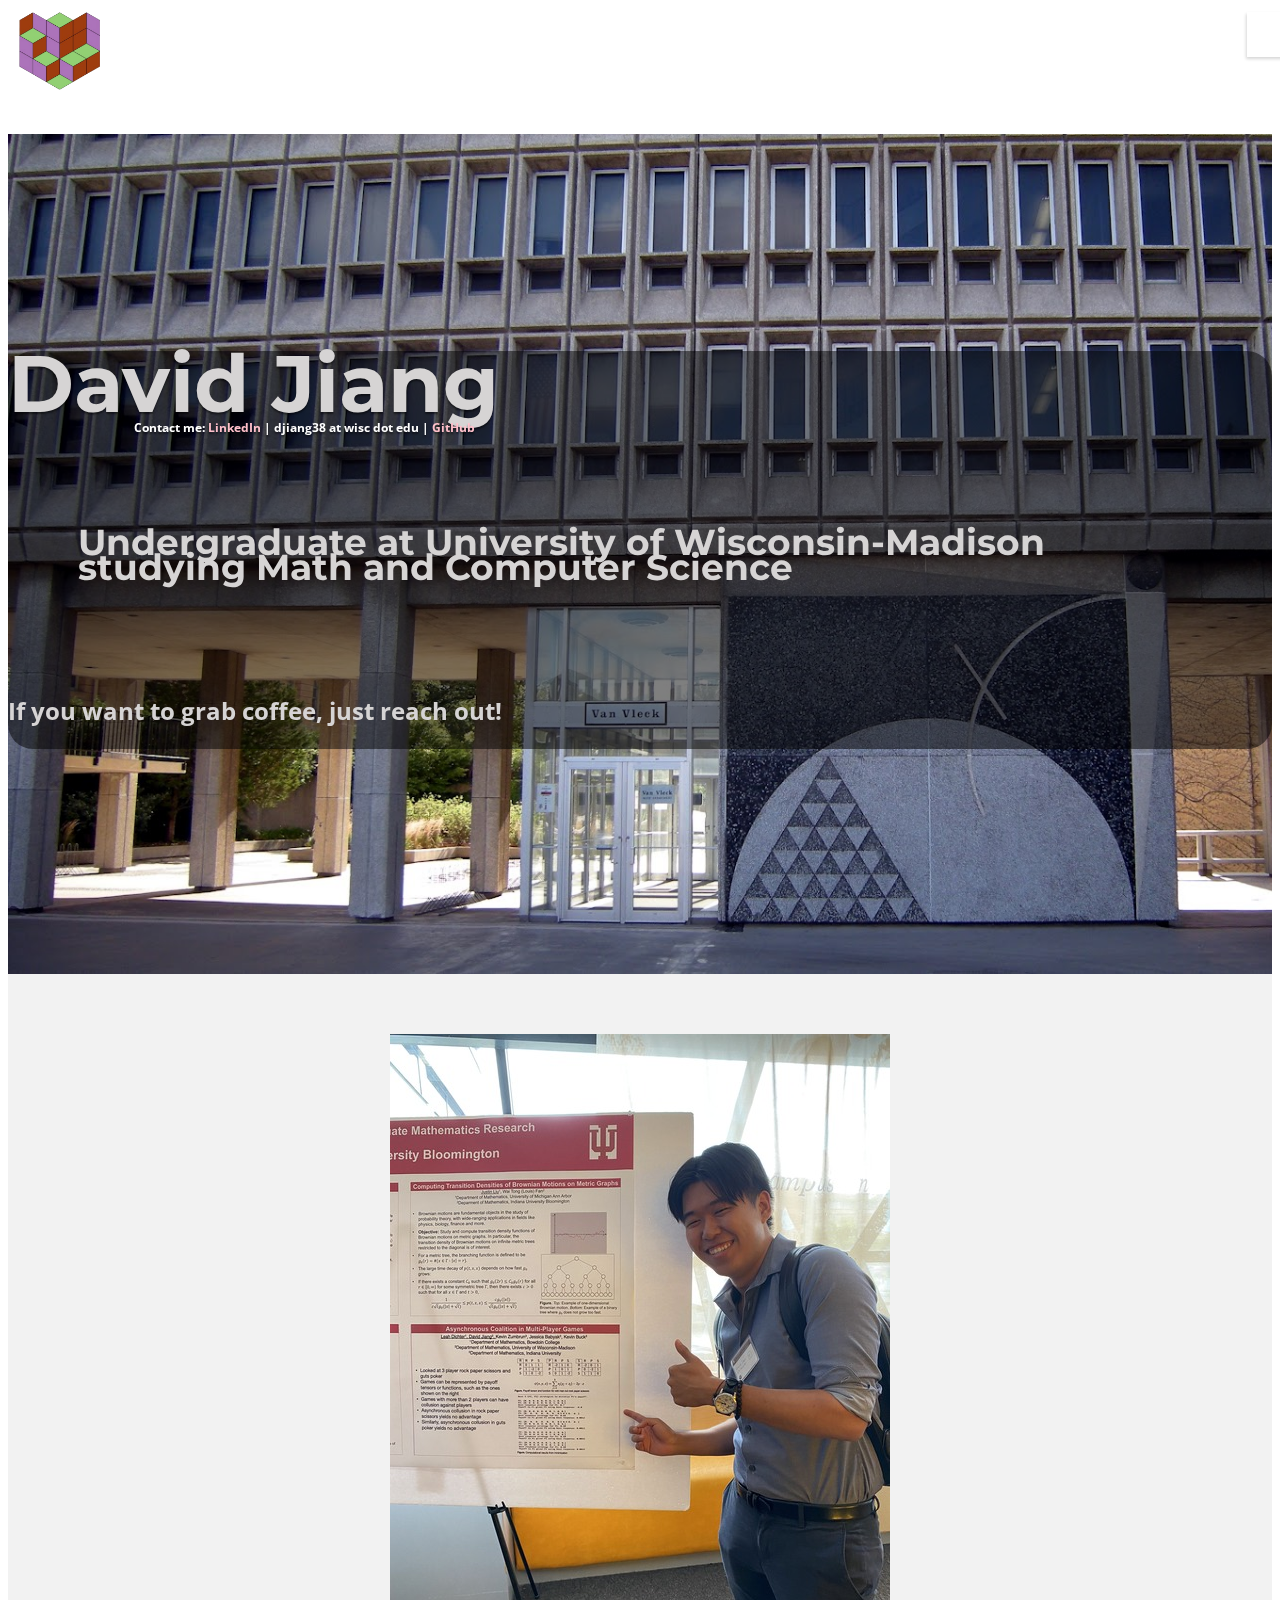
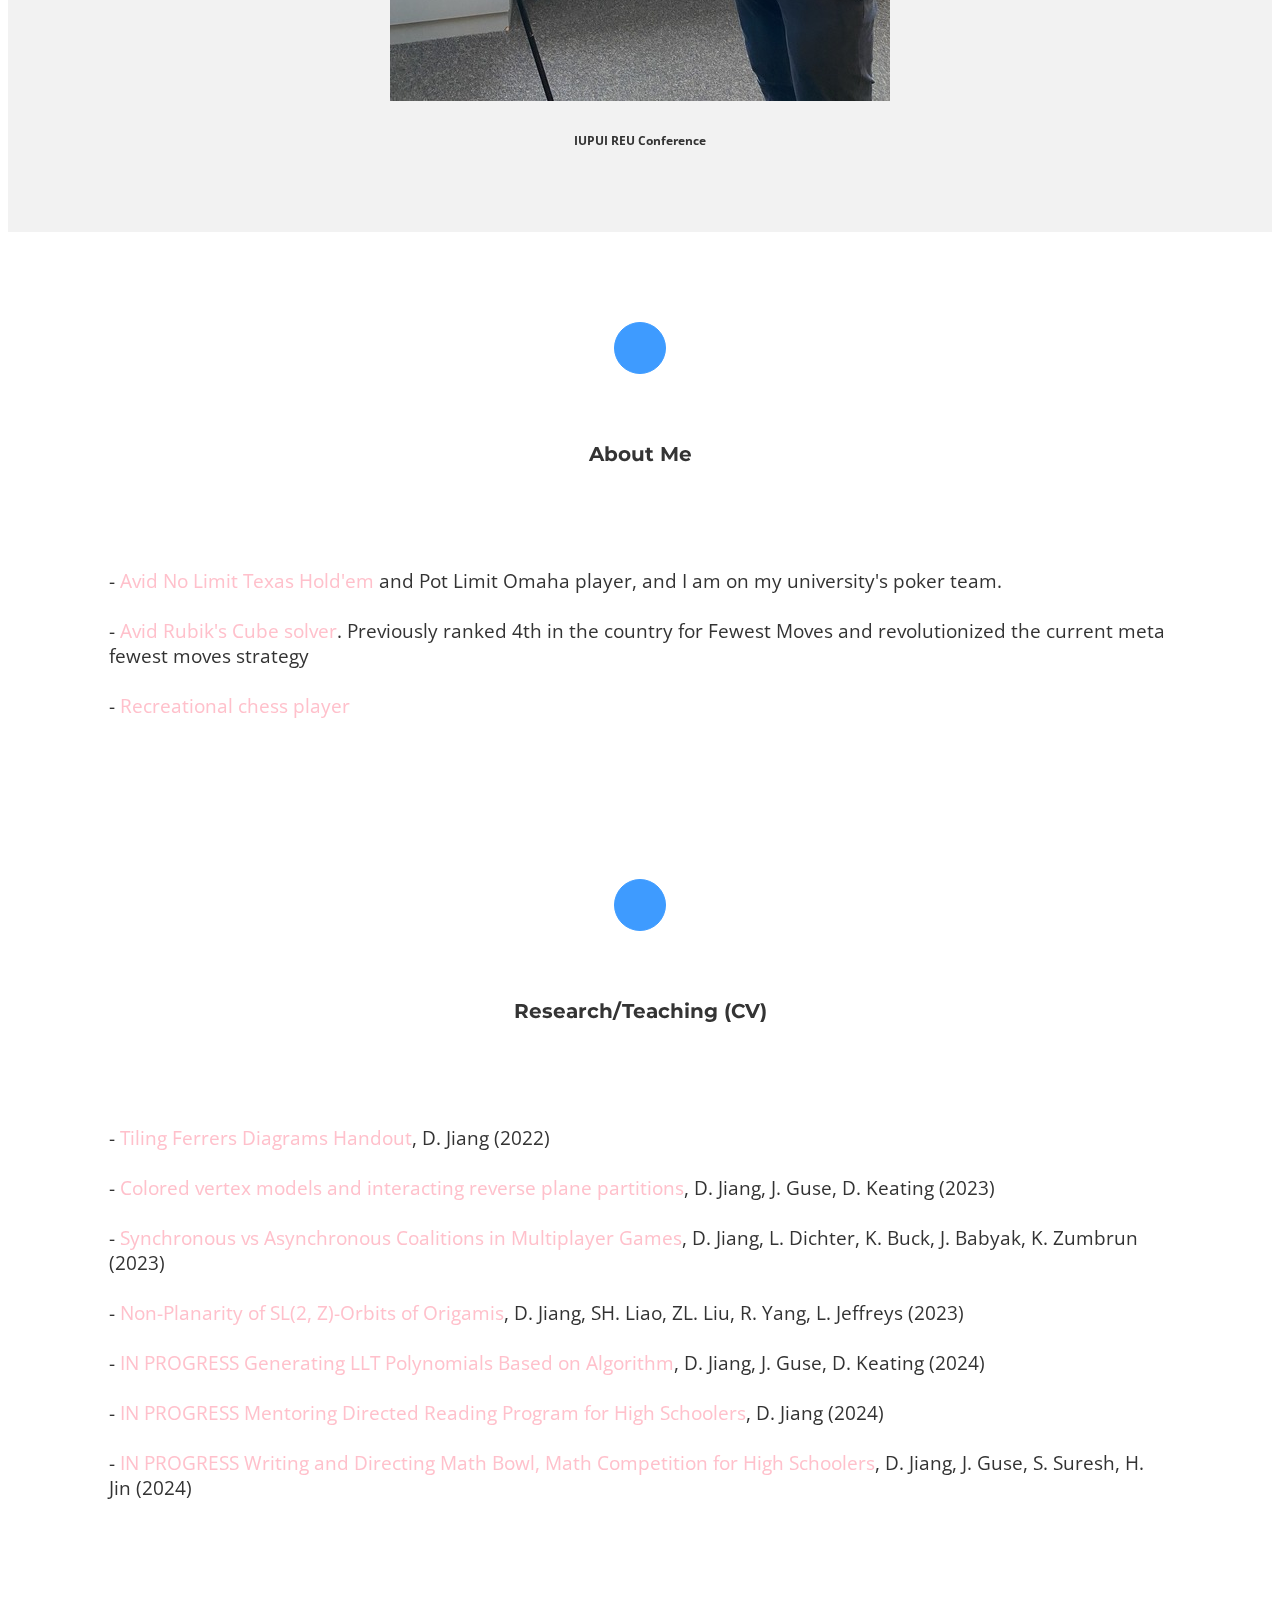
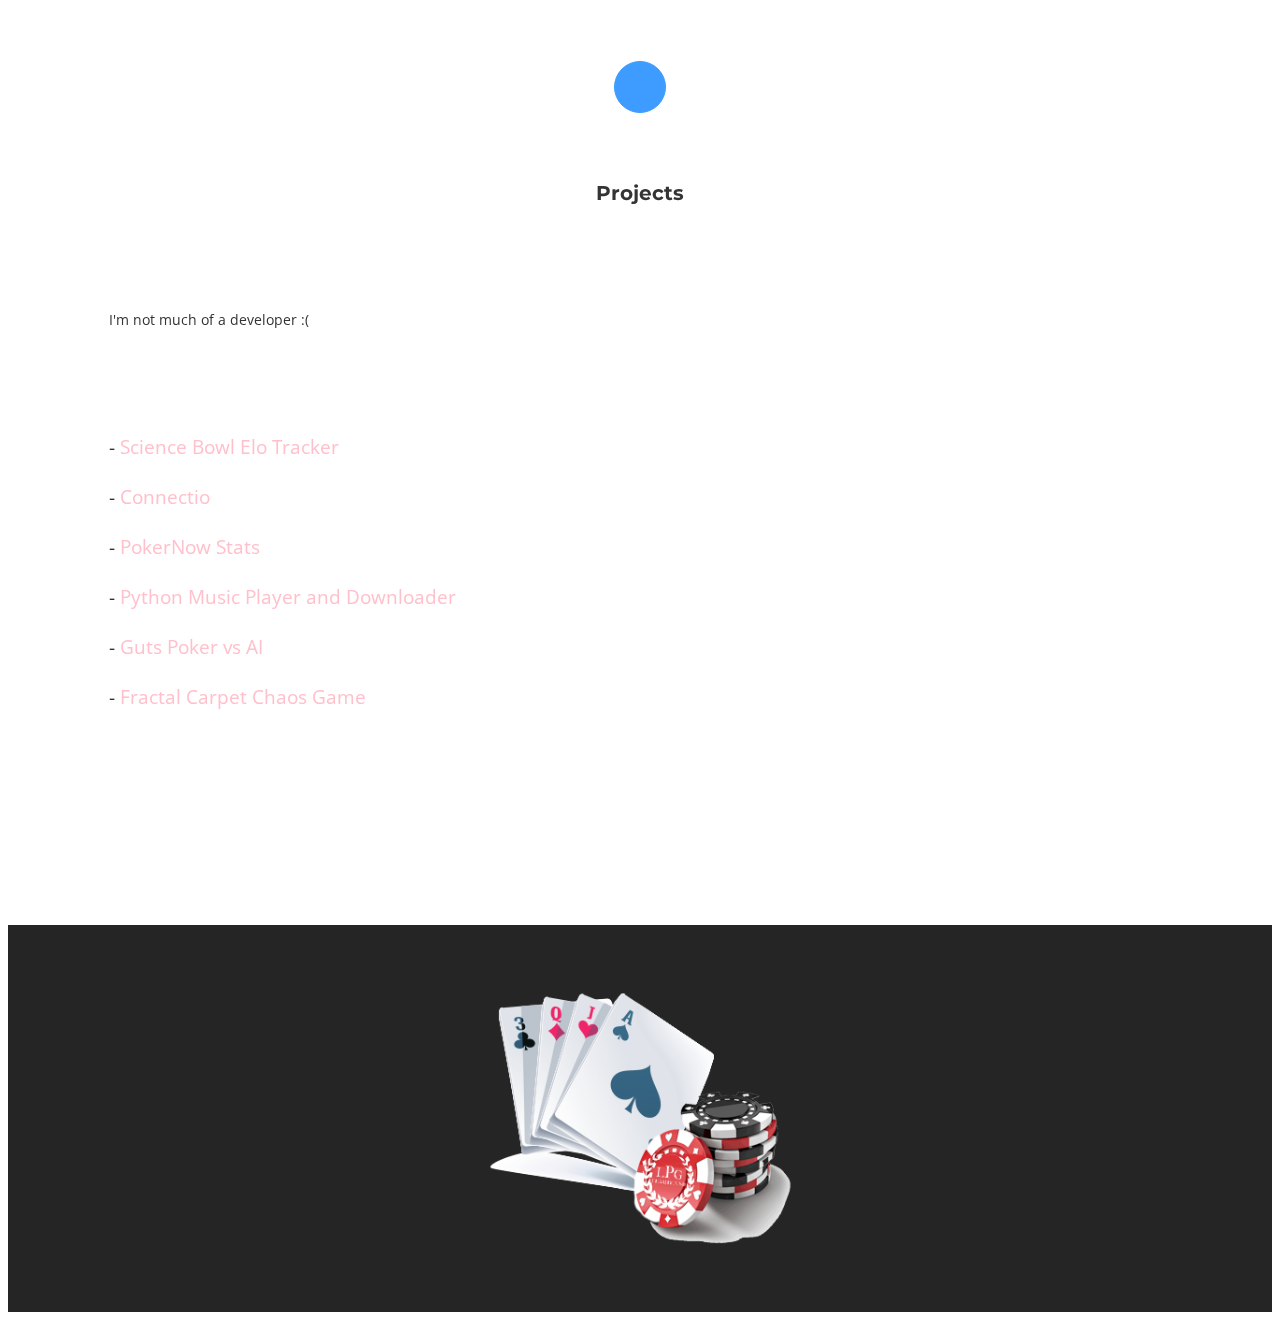
<file: index.html>
<!DOCTYPE html>
<html lang="en">

<head>
    <meta charset="utf-8">
    <meta name="viewport" content="width=device-width, initial-scale=1, shrink-to-fit=no">
    <title>David Jiang</title>
    <link rel="stylesheet" href="https://cdn.jsdelivr.net/npm/bootstrap@4.5.3/dist/css/bootstrap.min.css" integrity="sha384-TX8t27EcRE3e/ihU7zmQxVncDAy5uIKz4rEkgIXeMed4M0jlfIDPvg6uqKI2xXr2" crossorigin="anonymous">
    <link href="https://cdn.lineicons.com/2.0/LineIcons.css" rel="stylesheet">
    <link rel="stylesheet" type="text/css" href="static/css/slicknav.css">
    <link rel="stylesheet" type="text/css" href="static/css/menu_sideslide.css">
    <link rel="stylesheet" type="text/css" href="static/css/animate.css">
    <link rel="stylesheet" type="text/css" href="static/css/main.css">
    <script src="static/js/rocket-loader.min.js"></script>


    <!--favicon stuff-->
    <link rel="apple-touch-icon" sizes="180x180" href="static/favicon/apple-touch-icon.png">
    <link rel="icon" type="image/png" sizes="32x32" href="static/favicon/favicon-32x32.png">
    <link rel="icon" type="image/png" sizes="16x16" href="static/favicon/favicon-16x16.png">
    <!--    <link rel="manifest" href="static/favicon/site.webmanifest">-->
    <link rel="mask-icon" href="static/favicon/safari-pinned-tab.svg" color="#ff0027">
    <link rel="shortcut icon" href="static/favicon/favicon.ico">
    <meta name="apple-mobile-web-app-title" content="David Jiang">
    <meta name="application-name" content="David Jiang">
    <meta name="msapplication-TileColor" content="#ffc40d">
    <meta name="msapplication-config" content="static/favicon/browserconfig.xml">
    <meta name="theme-color" content="#ffffff">
</head>
<body>

<header id="header-wrap">
    <div class="menu-wrap">
        <div class="menu navbar">
            <div class="menu-list navbar-collapse">
                <ul class="onepage-nev navbar-nav">
                    <li class="nav-item active">
                        <a class="nav-link" href="#header-wrap">Home</a>
                    </li>
                    <li class="nav-item">
                        <a class="nav-link" href="#team">Pictures</a>
                    </li>
                    <li class="nav-item">
                        <a class="nav-link" href="#services">About Me</a>
                    </li>
                    <!--<li class="nav-item">
                        <a class="nav-link" href="#contact">Contact</a>
                    </li>-->
                </ul>
            </div>
        </div>
        <button class="close-button" id="close-button"><i class="lni lni-close"></i></button>
    </div>

    <nav class="navbar navbar-expand-lg fixed-top scrolling-navbar menu-bg">
        <div class="container">

            <div class="navbar-header">
                <button class="navbar-toggler" type="button" data-toggle="collapse" data-target="#main-navbar"
                        aria-controls="main-navbar" aria-expanded="false" aria-label="Toggle navigation">
                    <span class="navbar-toggler-icon"></span>
                    <span class="lni lni-menu"></span>
                    <span class="lni lni-menu"></span>
                    <span class="lni lni-menu"></span>
                </button>
                <div class="navbar-brand">
                    <img src="static/img/logo.png" style="height: 100%; width: auto">
                </div>
            </div>
            <div class="collapse navbar-collapse" id="main-navbar">
                <ul class="navbar-nav mr-auto w-100 justify-content-end clearfix">
                    <li class="nav-item" id="open-button">
                        <a class="nav-link">
                            <i class="lni lni-menu"></i>
                        </a>
                    </li>
                </ul>
            </div>
        </div>

        <ul class="mobile-menu">
            <li>
                <a href="#header-wrap">Home</a>
            </li>
            <li>
                <a href="#team">Picture(s)</a>
            </li>
            <li>
                <a href="#services">About Me</a>
            </li>
            <!--<li>
                <a href="#contact">Contact</a>
            </li>-->
        </ul>
    </nav>
</header>

<section class="intro" style="background: url(static/img/uw4.jpeg) no-repeat; background-size: cover">
    <div class="container">
        <div class="row text-center">
            <div class="col-md-12 col-sm-12 col-xs-12">
                <div class="heading-count">
                    <div class="transbox">
                        <h2 style="word-wrap: break-word">David <wbr>Jiang</h2>
                        <h5 style="text-shadow: 0 2px 2px rgba(0, 0, 0, .5); word-wrap: break-word; margin-left: 10%;  margin-right: 10%">
                            Contact me: <a href="https://www.linkedin.com/in/david-jiang-655918196/" target="_blank">LinkedIn</a> |
                            <wbr>
                            djiang38 at wisc dot edu |
                            <wbr>
                            <a href="hhttps://github.com/xpoes123/" target="_blank">GitHub</a>
                        </h5>
                        <div style="margin: 5em;">
                            <h1>Undergraduate <wbr> at University of Wisconsin-Madison studying Math and Computer Science</h1> <br>
                        </div>
                        <p style="font-size: 170%;">If you want to grab coffee, just reach out!</p><br>
                    </div>
                    

                <!--<div class="section-info" style="margin-top: 80px">
                    <iframe src="https://discord.com/widget?id=744724495016656976&theme=dark" width="105%" height="500"
                            allowtransparency="true" frameborder="0"
                            sandbox="allow-popups allow-popups-to-escape-sandbox allow-same-origin allow-scripts"></iframe>
                </div>-->
            </div>
            
            <div class="col-md-12 col-sm-12 col-xs-12" style="margin-top: 2em">
                

                <!--<h2 style="margin-bottom: .2em">Competition Countdown:</h2>
                <div class="row countdown justify-content-center">
                    <div id="clock" class="time-count"></div>
                </div> -->

                <!--<a href="#contact" class="btn btn-common">Contact Us</a>
                <a href="#team" class="btn btn-border">About Us</a>-->

                <a href="#services" class="target-scroll page-scroll"><i class="lni lni-chevron-down"></i></a>
            </div>

        </div>
    </div>
</section>

<section id="team" class="section-padding">
            <center>
                <img class="center" src="static/img/team/smallsmaml.jpg">
                <h5>IUPUI REU Conference</h5>
            </center>
</section>

<section id="services" class="section-padding">
    <div class="container">
        <div class="row justify-content-center">
            <div class="col-md-8 col-lg-8 col-xs-12 text-center">
            </div>
        </div>
        <div class="row" style="font-size: 120%">
            <div class="col-lg-4 col-md-6 col-xs-12 fadeInUp" data-animation="fadeInUp">
                <div class="services-item">
                    <div class="icon">
                        <i class="lni lni lni-question-circle"></i>
                    </div>
                    <h3>
                        <a href="https://www.youtube.com/channel/UCgGMkq6kGFczXpHh-_QNSVQ"
                           target="_blank">About Me</a></h3>
                    <p align="justify">
                        <ul style="text-align: left; font-size: 115%">
                            <li>- <a href = "https://drive.google.com/file/d/1mmQPO5JKdCVvazQ-F2JN5e7QupHtF5fv/view?usp=sharing" target = "_blank">Avid No Limit Texas Hold'em </a>and Pot Limit Omaha player, and I am on my university's poker team.</li>
                            <br>
                            <li>- <a href = "https://www.worldcubeassociation.org/persons/2016JIAN13" target="_blank">Avid Rubik's Cube solver</a>. Previously ranked 4th in the country for Fewest Moves and revolutionized the current meta fewest moves strategy </li>
                            <br>
                            <li>- <a href="https://www.chess.com/member/xpoes" target="_blank">Recreational chess player</a></li>

                    </ul>
                    </p>
                </div>
            </div>
            <div class="col-lg-4 col-md-6 col-xs-12 fadeInUp" data-animation="fadeInUp" data-delay="300">
                <div class="services-item">
                    <div class="icon">
                        <i class="lni lni lni-link"></i>
                    </div>
                    <h3>
                        <a href="https://drive.google.com/file/d/1xSyLO-Lj3ZfRqCP9XItESZ0SMbED4ARS/view?usp=sharing"
                           target="_blank">Research/Teaching (CV)</a></h3>
                        
                            <ul style="text-align: left; font-size: 115%">
                            <li>- <a
                                    href="https://arxiv.org/abs/2312.06698"
                                    target="_blank">Tiling Ferrers Diagrams Handout</a>, D. Jiang (2022)</li>
                            <br>
                            <li>- <a
                                    href="https://drive.google.com/file/d/1uwQz154DodXx2oUIqGRJr87_f2ZE_mDl/view?usp=sharing"
                                    target="_blank">Colored vertex models and interacting reverse
                                    plane partitions</a>, D. Jiang, J. Guse, D. Keating (2023)</li>
                            <br>
                            <li>- <a href="https://drive.google.com/file/d/13OQuugTwIN764EVWF-h6fNIIulrlJN0E/view?usp=sharing" target="_blank">Synchronous vs Asynchronous Coalitions in Multiplayer Games</a>, D. Jiang, L. Dichter, K. Buck, J. Babyak, K. Zumbrun (2023)</li>
                            <br>
                            <li>- <a href="https://drive.google.com/file/d/15uc80m3IdnrJjkxpkVTcub1D9iMBmmNq/view?usp=sharing" target="_blank">Non-Planarity of SL(2, Z)-Orbits of Origamis</a>, D. Jiang, SH. Liao, ZL. Liu, R. Yang, L. Jeffreys (2023)</li>
                            <br>
                            <li>- <a href="https://drive.google.com/drive/u/2/folders/1frzjXUY8n-zqocPX4g96v7lPLoRRGuQ0" target="_blank">IN PROGRESS Generating LLT Polynomials Based on Algorithm</a>, D. Jiang, J. Guse, D. Keating (2024)</li>
                            <br>
                            <li>- <a href="https://drive.google.com/drive/u/2/folders/1frzjXUY8n-zqocPX4g96v7lPLoRRGuQ0" target="_blank">IN PROGRESS Mentoring Directed Reading Program for High Schoolers</a>, D. Jiang (2024)</li>
                            <br>
                            <li>- <a href="https://drive.google.com/drive/u/2/folders/1frzjXUY8n-zqocPX4g96v7lPLoRRGuQ0" target="_blank">IN PROGRESS Writing and Directing Math Bowl, Math Competition for High Schoolers</a>, D. Jiang, J. Guse, S. Suresh, H. Jin (2024)</li>
    
                    </ul>
                </div>
            </div>
            <div class="col-lg-4 col-md-6 col-xs-12 fadeInUp" data-animation="fadeInUp" data-delay="600">
                <div class="services-item">
                    <div class="icon">
                        <i class="lni lni lni-network"></i>
                    </div>
                    <h3>
                        <a href="https://github.com/xpoes123"
                           target="_blank" target="_blank">Projects</a></h3>
                    <p align="justify">I'm not much of a developer :(
                        </p>
                        <ul style="text-align: left; font-size: 115%">
                            <li>- <a
                                    href="https://youtu.be/_0MjCTbUeqc?si=cCHoXY9BKSay1VN6"
                                    target="_blank">Science Bowl Elo Tracker</a></li>
                            <br>
                            <li>- <a
                                href="https://github.com/xpoes123/connectio"
                                target="_blank">Connectio</a></li>
                        <br>
                        <li>- <a
                            href="https://github.com/xpoes123/pnow_stats"
                            target="_blank">PokerNow Stats</a></li>
                    <br>
                    <li>- <a
                        href="https://github.com/xpoes123/fake_spotify"
                        target="_blank">Python Music Player and Downloader</a></li>
                <br>
                <li>- <a
                    href="https://github.com/xpoes123/guts"
                    target="_blank">Guts Poker vs AI</a></li>
            <br>
            <li>- <a
                href="https://github.com/xpoes123/ChaosGame"
                target="_blank">Fractal Carpet Chaos Game</a></li>
        <br>
                    </ul>
                </div>
            </div>
        </div>
    </div>
</section>


<footer class="footer-area section-padding">
    <div class="container" style="text-align: center">
        <img style="width: 25%" src="static/img/poker.png" alt="" >
    </div>
</footer>


<a href="#" class="back-to-top">
    <i class="lni lni-chevron-up"></i>
</a>


<script src="static/js/jquery-min.js" type="6e140622a3620ce2054c4f93-text/javascript"></script>
<script src="static/js/popper.min.js" type="6e140622a3620ce2054c4f93-text/javascript"></script>
<script src="static/js/jquery.countdown.min.js" type="6e140622a3620ce2054c4f93-text/javascript"></script>
<script src="static/js/menu.js" type="6e140622a3620ce2054c4f93-text/javascript"></script>
<script src="static/js/classie.js" type="6e140622a3620ce2054c4f93-text/javascript"></script>
<script src="static/js/scrolling-nav.js" type="6e140622a3620ce2054c4f93-text/javascript"></script>
<script src="static/js/jquery.nav.js" type="6e140622a3620ce2054c4f93-text/javascript"></script>
<script src="static/js/jquery.easing.min.js" type="6e140622a3620ce2054c4f93-text/javascript"></script>
<script src="static/js/wow.js" type="6e140622a3620ce2054c4f93-text/javascript"></script>
<script src="static/js/jquery.slicknav.js" type="6e140622a3620ce2054c4f93-text/javascript"></script>
<script src="static/js/main.js" type="6e140622a3620ce2054c4f93-text/javascript"></script>
<script src="static/js/rocket-loader.min.js" data-cf-settings="6e140622a3620ce2054c4f93-|49" defer=""></script>
</body>

</html>
</file>
<file: static/css/menu_sideslide.css>
.menu-wrap a {
    color: #b8b7ad
}

.menu-wrap a:hover, .menu-wrap a:focus {
    color: #e92762
}

.menu-wrap .navbar-nav li .active, .menu-wrap .navbar-nav li .active:before {
    color: #e92762;
    -webkit-transform: scale(1);
    transform: scale(1)
}

.content-wrap {
    overflow-y: scroll;
    -webkit-overflow-scrolling: touch
}

.content {
    position: relative;
    background: #b4bad2
}

.content::before {
    position: absolute;
    top: 0;
    left: 0;
    z-index: 10;
    width: 100%;
    height: 100%;
    background: rgba(0, 0, 0, .3);
    content: '';
    opacity: 0;
    -webkit-transform: translate3d(100%, 0, 0);
    transform: translate3d(100%, 0, 0);
    -webkit-transition: opacity .4s, -webkit-transform 0s .4s;
    transition: opacity .4s, transform 0s .4s;
    -webkit-transition-timing-function: cubic-bezier(.7, 0, .3, 1);
    transition-timing-function: cubic-bezier(.7, 0, .3, 1)
}

.menu-button {
    position: absolute;
    z-index: 1000;
    width: 60px;
    height: 42px;
    border: none;
    font-size: 30px;
    color: #fff;
    background: 0 0;
    top: 15px;
    right: 0;
    line-height: 42px;
    outline: none;
    text-align: center
}

button:focus {
    outline: none
}

.close-button {
    width: 45px;
    height: 45px;
    position: absolute;
    left: -45px;
    top: 4px;
    overflow: hidden;
    cursor: pointer;
    font-size: 25px;
    border: none;
    background: #fff;
    color: #000;
    line-height: 48px;
    box-shadow: -1px 2px 3px 0 rgba(0, 0, 0, .16), 0 0 0 0 rgba(0, 0, 0, .12)
}

.logo-menu {
    padding: 15px 0
}

.menu-bg .logo-menu {
    padding: 6px 0
}

.menu-bg .menu-button {
    top: 5px;
    color: #333
}

.menu-wrap {
    position: fixed;
    z-index: 9999999;
    width: 260px;
    right: 0;
    height: 100%;
    background: #fff;
    padding: 2.5em 1.5em 0;
    font-size: 1.15em;
    -webkit-transform: translate3d(320px, 0, 0);
    transform: translate3d(320px, 0, 0);
    -webkit-transition: -webkit-transform .4s;
    transition: transform .4s;
    -webkit-transition-timing-function: cubic-bezier(.7, 0, .3, 1);
    transition-timing-function: cubic-bezier(.7, 0, .3, 1);
    box-shadow: 0 2px 5px 0 rgba(0, 0, 0, .16), 0 2px 10px 0 rgba(0, 0, 0, .12)
}

.menu, .menu-list {
    height: 100%
}

.menu-list {
    -webkit-transform: translate3d(0, 100%, 0);
    transform: translate3d(0, 100%, 0)
}

.menu-list a {
    color: #333;
    display: block;
    padding: .8em;
    -webkit-transform: translate3d(0, 500px, 0);
    transform: translate3d(0, 500px, 0);
    position: relative
}

.menu-wrap a:hover:before {
    -webkit-transform: scale(1);
    transform: scale(1)
}

.menu-list, .menu-list a {
    -webkit-transition: -webkit-transform 0s .4s;
    transition: transform 0s .4s;
    -webkit-transition-timing-function: cubic-bezier(.7, 0, .3, 1);
    transition-timing-function: cubic-bezier(.7, 0, .3, 1)
}

.menu-list a:nth-child(2) {
    -webkit-transform: translate3d(0, 1000px, 0);
    transform: translate3d(0, 1000px, 0)
}

.menu-list a:nth-child(3) {
    -webkit-transform: translate3d(0, 1500px, 0);
    transform: translate3d(0, 1500px, 0)
}

.menu-list a:nth-child(4) {
    -webkit-transform: translate3d(0, 2000px, 0);
    transform: translate3d(0, 2000px, 0)
}

.menu-list a:nth-child(5) {
    -webkit-transform: translate3d(0, 2500px, 0);
    transform: translate3d(0, 2500px, 0)
}

.menu-list a:nth-child(6) {
    -webkit-transform: translate3d(0, 3000px, 0);
    transform: translate3d(0, 3000px, 0)
}

.menu-list a span {
    margin-left: 10px;
    font-weight: 700
}

.show-menu .menu-wrap {
    -webkit-transform: translate3d(0, 0, 0);
    transform: translate3d(0, 0, 0);
    -webkit-transition: -webkit-transform .8s;
    transition: transform .8s;
    -webkit-transition-timing-function: cubic-bezier(.7, 0, .3, 1);
    transition-timing-function: cubic-bezier(.7, 0, .3, 1)
}

.show-menu .menu-list, .show-menu .menu-list a {
    -webkit-transform: translate3d(0, 0, 0);
    transform: translate3d(0, 0, 0);
    -webkit-transition: -webkit-transform .8s;
    transition: transform .8s;
    -webkit-transition-timing-function: cubic-bezier(.7, 0, .3, 1);
    transition-timing-function: cubic-bezier(.7, 0, .3, 1)
}

.show-menu .menu-list a {
    -webkit-transition-duration: .9s;
    transition-duration: .9s
}

.show-menu .content::before {
    opacity: 1;
    -webkit-transition: opacity .8s;
    transition: opacity .8s;
    -webkit-transition-timing-function: cubic-bezier(.7, 0, .3, 1);
    transition-timing-function: cubic-bezier(.7, 0, .3, 1);
    -webkit-transform: translate3d(0, 0, 0);
    transform: translate3d(0, 0, 0)
}
</file>
<file: static/css/main.css>
@import "https://fonts.googleapis.com/css?family=Montserrat:500,700|Open+Sans";

:root {
    --primary-color: rgb(62, 155, 255);
}

html {
    overflow-x: hidden
}

body {
    background: #fff;
    font-size: 14px;
    font-weight: 400;
    font-family: open sans, sans-serif;
    -webkit-box-sizing: border-box;
    -moz-box-sizing: border-box;
    box-sizing: border-box;
    -webkit-font-smoothing: subpixel-antialiased;
    color: #333;
    line-height: 25px;
    -webkit-backface-visibility: hidden;
    backface-visibility: hidden;
    overflow-x: hidden
}

.about{
    float: left;
}

h1, h2, h3, h4 {
    color:#d6d4d4;
    padding-top:20px;
    font-size: 36px;
    font-weight: 700;
    font-family: montserrat, sans-serif
}

a {
    -webkit-transition: all .2s linear;
    -moz-transition: all .2s linear;
    -o-transition: all .2s linear;
    transition: all .2s linear
}

a:hover {
    text-decoration: none
}

a a:focus {
    outline: none
}

p {
    font-weight: 400;
    font-family: open sans, sans-serif;
    margin: 0;
    font-size: 14px
}

ul, ol {
    list-style: outside none none;
    margin: 0;
    padding: 0
}

ul li, ol li {
    list-style: none
}

.hero-heading {
    font-size: 40px;
    font-weight: 700;
    color: #fff;
    text-transform: capitalize;
    line-height: 70px;
    letter-spacing: .1rem
}

.hero-sub-heading {
    font-size: 20px;
    font-weight: 400;
    color: #e6e6e6;
    line-height: 45px;
    letter-spacing: .1rem
}

.section-titile-bg {
    display: inline;
    font-size: 115px;
    font-weight: 700;
    height: 100%;
    left: -173px;
    opacity: .1;
    position: absolute;
    top: -14px;
    width: 100%;
    text-align: center
}

.section-title-header p {
    text: center;
    font-weight: 400;
    line-height: 26px;
    padding-bottom: 36px
}

.section-title {
    font-size: 36px;
    color: #333;
    line-height: 52px;
    padding-bottom: 15px;
    font-weight: 700;
    text-align: center;
    position: relative;
    margin: 0
}

.section-title:before {
    position: absolute;
    content: '';
    height: 1px;
    width: 45px;
    left: 50%;
    bottom: 10px;
    -webkit-transform: translateX(-50%);
    transform: translateX(-50%);
    background-color: var(--primary-color)
}

.section-info {
    font-size: 14px;
    text: center;
    font-weight: 400;
    line-height: 26px;
    padding-bottom: 20px;
    margin-bottom: 30px
}

.subtitle {
    font-size: 15px;
    font-weight: 500;
    margin-bottom: 15px
}

.btn {
    font-size: 14px;
    padding: 12px 20px;
    border-radius: 0;
    cursor: pointer;
    font-weight: 400;
    color: #fff;
    text-transform: uppercase;
    -webkit-transition: all .2s linear;
    -moz-transition: all .2s linear;
    -o-transition: all .2s linear;
    transition: all .2s linear;
    display: inline-block
}

.btn:focus, .btn:active {
    box-shadow: none;
    outline: none;
    color: #fff
}

.btn-common {
    background-color: var(--primary-color);
    position: relative;
    z-index: 1;
    border-radius: 4px
}

.btn-common:hover {
    color: #fff;
    box-shadow: 0 6px 22px rgba(0, 0, 0, .1);
    transition: all .2s ease-in-out;
    -moz-transition: all .2s ease-in-out;
    -webkit-transition: all .2s ease-in-out
}

.btn-border {
    color: #fff;
    background-color: transparent;
    border: 2px solid #fff;
    border-radius: 4px;
    padding: 10px 20px
}

.btn-border:hover {
    color: #fff;
    background-color: rgba(255, 255, 255, .2)
}

.btn-lg {
    padding: 14px 33px;
    text-transform: uppercase;
    font-size: 16px
}

button:focus {
    outline: none !important
}

.close-button {
    color: var(--primary-color)
}

a.back-to-top {
    display: none;
    position: fixed;
    bottom: 18px;
    right: 15px;
    text-decoration: none
}

a.back-to-top i {
    display: block;
    font-size: 22px;
    width: 40px;
    height: 40px;
    line-height: 40px;
    color: #fff;
    background: var(--primary-color);
    border-radius: 2px;
    text-align: center;
    transition: all .2s ease-in-out;
    -moz-transition: all .2s ease-in-out;
    -webkit-transition: all .2s ease-in-out;
    -o-transition: all .2s ease-in-out;
    box-shadow: 0 0 4px rgba(0, 0, 0, .14), 0 4px 8px rgba(0, 0, 0, .28)
}

a.back-to-top:hover, a.back-to-top:focus {
    text-decoration: none
}

#preloader {
    position: fixed;
    top: 0;
    left: 0;
    right: 0;
    bottom: 0;
    background-color: #fff;
    z-index: 9999999
}

.loader {
    top: 50%;
    width: 50px;
    height: 50px;
    border-radius: 100%;
    position: relative;
    margin: 0 auto
}

#loader-1:before, #loader-1:after {
    content: "";
    position: absolute;
    top: -10px;
    left: -10px;
    width: 100%;
    height: 100%;
    border-radius: 100%;
    border: 7px solid transparent;
    border-top-color: var(--primary-color)
}

#loader-1:before {
    z-index: 100;
    animation: spin 2s infinite
}

#loader-1:after {
    border: 7px solid #fafafa
}

@keyframes spin {
    0% {
        -webkit-transform: rotate(0deg);
        -ms-transform: rotate(0deg);
        -o-transform: rotate(0deg);
        transform: rotate(0deg)
    }
    100% {
        -webkit-transform: rotate(360deg);
        -ms-transform: rotate(360deg);
        -o-transform: rotate(360deg);
        transform: rotate(360deg)
    }
}

.section-padding {
    padding: 60px 0
}

@-webkit-keyframes fadeIn {
    from {
        opacity: 0
    }
    to {
        opacity: 1
    }
}

@keyframes fadeIn {
    from {
        opacity: 0
    }
    to {
        opacity: 1
    }
}

.fadeIn {
    -webkit-animation-name: fadeIn;
    animation-name: fadeIn
}

.navbar-brand {
    position: relative;
    padding: 0;
    display: inline-block;
    height: 100%
}

.top-nav-collapse {
    background: #fff;
    z-index: 999999;
    top: 0 !important;
    min-height: 58px;
    box-shadow: 0 3px 6px 3px rgba(0, 0, 0, .06);
    -webkit-animation-duration: 1s;
    animation-duration: 1s;
    -webkit-animation-fill-mode: both;
    animation-fill-mode: both;
    -webkit-animation-name: fadeInDown;
    animation-name: fadeInDown;
    background: #fff !important
}

.top-nav-collapse .navbar-brand {
    top: 0
}

.top-nav-collapse .navbar-brand img {
    width: 65%
}

.top-nav-collapse .navbar-nav .nav-link {
    color: #333 !important;
    margin-top: 0 !important;
    margin-bottom: 0 !important
}

.top-nav-collapse .navbar-nav .nav-link:hover {
    cursor: pointer;
    color: var(--primary-color) !important
}

.top-nav-collapse .navbar-nav li.active a.nav-link {
    color: var(--primary-color) !important
}

.indigo {
    background: #fff
}

.menu-bg {
    background: 0 0
}

.navbar-expand-lg .navbar-nav .nav-link i {
    font-size: 28px;
    color: var(--primary-color);
    vertical-align: middle;
    -webkit-transition: all .3s ease-in-out;
    -moz-transition: all .3s ease-in-out;
    transition: all .3s ease-in-out
}

.navbar-expand-lg .navbar-nav .nav-link i:hover {
    color: var(--primary-color)
}

.navbar-expand-lg .navbar-nav .nav-link {
    color: #333;
    font-weight: 700;
    padding: 0 17px;
    margin-top: 15px;
    margin-bottom: 15px;
    line-height: 40px;
    text-transform: uppercase;
    cursor: pointer;
    background: 0 0;
    -webkit-transition: all .3s ease-in-out;
    -moz-transition: all .3s ease-in-out;
    transition: all .3s ease-in-out
}

.navbar-expand-lg .navbar-nav li a:hover, .navbar-expand-lg .navbar-nav li .active > a, .navbar-expand-lg .navbar-nav li a:focus {
    color: var(--primary-color);
    outline: none
}

.navbar {
    padding: 0
}

.navbar li.active a.nav-link {
    color: var(--primary-color)
}

.dropdown-toggle::after {
    display: none
}

.dropdown-menu {
    margin: 0;
    padding: 0;
    display: none;
    position: absolute;
    z-index: 99;
    min-width: 210px;
    background-color: #fff;
    white-space: nowrap;
    border-radius: 4px;
    -webkit-box-shadow: 0 6px 12px rgba(0, 0, 0, .175);
    box-shadow: 0 6px 12px rgba(0, 0, 0, .175);
    animation: fadeIn .4s;
    -webkit-animation: fadeIn .4s;
    -moz-animation: fadeIn .4s;
    -o-animation: fadeIn .4s;
    -ms-animation: fadeIn .4s
}

.dropdown-menu:before {
    content: "";
    display: inline-block;
    position: absolute;
    bottom: 100%;
    left: 20%;
    margin-left: -5px;
    border-right: 10px solid transparent;
    border-left: 10px solid transparent;
    border-bottom: 10px solid #fff
}

.dropdown:hover .dropdown-menu {
    display: block;
    position: absolute;
    text-align: left;
    top: 100%;
    border: none;
    animation: fadeIn .4s;
    -webkit-animation: fadeIn .4s;
    -moz-animation: fadeIn .4s;
    -o-animation: fadeIn .4s;
    -ms-animation: fadeIn .4s
}

.dropdown .dropdown-menu .dropdown-item {
    width: 100%;
    padding: 12px 20px;
    font-size: 14px;
    color: #333;
    border-bottom: 1px solid #f1f1f1;
    text-decoration: none;
    display: inline-block;
    float: left;
    clear: both;
    position: relative;
    outline: 0;
    transition: all .3s ease-in-out;
    -webkit-transition: all .3s ease-in-out;
    -moz-transition: all .3s ease-in-out;
    -o-transition: all .3s ease-in-out;
    -ms-transition: all .3s ease-in-out
}

.dropdown .dropdown-menu .dropdown-item:last-child {
    border-bottom: none;
    border-bottom-left-radius: 4px;
    border-bottom-right-radius: 4px
}

.dropdown .dropdown-menu .dropdown-item:first-child {
    border-top-left-radius: 4px;
    border-top-right-radius: 4px
}

.dropdown .dropdown-item:focus, .dropdown .dropdown-item:hover, .dropdown .dropdown-item.active {
    color: var(--primary-color)
}

.dropdown-item.active, .dropdown-item:active {
    background: 0 0
}

.fadeInUpMenu {
    -webkit-animation-name: fadeInUpMenu;
    animation-name: fadeInUpMenu
}

.slicknav_btn {
    border-color: var(--primary-color)
}

.slicknav_menu .slicknav_icon-bar {
    background: var(--primary-color)
}

@media (min-width: 768px) and (max-width: 991px) {
    #nav-main li a.nav-link {
        padding-top: 18px
    }
}

.navbar-toggler {
    display: none
}

.mobile-menu {
    display: none
}

.slicknav_menu {
    display: none
}

.navbar-header{
    height: 85px
}

@media screen and (max-width: 768px) {
    .navbar-header {
        width: 100%;
        height: 60px;
    }

    .navbar-brand {
        display: none;
    }

    .navbar-brand img {
        display: none;
        height: 1px;
    }

    #mobile-menu {
        display: none
    }

    .slicknav_menu {
        display: block
    }

    .slicknav_nav .active a {
        background: var(--primary-color);
        color: #fff
    }

    .slicknav_nav a:hover, .slicknav_nav a:focus, .slicknav_nav .active {
        color: var(--primary-color);
        outline: none;
        background: #f8f9fa
    }
}

.intro {
    color: #fff;
    padding: 150px 0;
    overflow: hidden;
    position: relative
}

.intro .overlay {
    position: absolute;
    width: 100%;
    height: 100%;
    top: 0;
    left: 0;
    background: #0c0808;
    opacity: .4
}

.intro .heading-count h2 {
    font-size: 80px;
    margin-bottom: 10px;
    text-shadow: 0 2px 2px rgba(0, 0, 0, .5)
}

.intro .target-scroll {
    margin-top: 40px;
    display: inline-block
}

.intro .target-scroll i {
    color: #fff;
    font-size: 40px;
    -webkit-transition: all .2s linear;
    -moz-transition: all .2s linear;
    -o-transition: all .2s linear;
    transition: all .2s linear
}

.intro .target-scroll i:hover {
    color: #ddd
}

.intro .btn {
    margin: 10px
}

#sponsors {
    background: #f2f2f2
}

#sponsors .spnsors-logo {
    display: inline-block;
    border: 1px solid #e8e8e8;
    box-shadow: 0 0 20px rgba(0, 0, 0, .2);
    -webkit-transition: all 300ms ease-in-out;
    transition: all 300ms ease-in-out
}

.bg-wraper {
    position: fixed;
    top: 0;
    height: 100%;
    min-height: 700px;
    width: 100%
}

.countdown-timer {
    color: #fff;
    position: absolute;
    margin: 0 auto;
    top: 28%;
    text-align: center;
    width: 100%
}

.countdown-timer .heading-count {
    padding: 10px 68px;
    text-align: center
}

.countdown-timer .heading-count h2 {
    font-size: 42px;
    color: #fff;
    line-height: 30px;
    margin-bottom: 15px
}

.countdown-timer p {
    font-size: 14px;
    color: #fff;
    line-height: 22px
}

.countdown-timer .button-group {
    margin-top: 30px
}

.countdown-timer .btn {
    margin: 10px
}

.time-count div {
    text-align: center
}

.time-entry {
    display: inline-block;
    margin: 15px;
    padding: 20px;
    border-radius: 0;
    text-align: center;
    font-weight: 400;
    color: #fff;
    font-size: 15px;
    line-height: 22px
}

.time-entry span {
    font-size: 45px;
    font-family: montserrat, sans-serif;
    line-height: 45px;
    font-weight: 700;
    display: block;
    color: #fff;
    margin-bottom: 10px
}

.time-entry:first-child {
    border-left: none
}

.countdown {
    width: 100%;
    margin: 25px auto;
    display: inline-block
}

.countdown .time-count {
    padding: 0;
    position: relative;
    display: inline-block;
    text-align: center
}

.countdown .time-count .time-entry {
    position: relative;
    display: inline-block;
    width: 130px;
    height: 115px;
    border-radius: 4px;
    font-size: 14px;
    text-align: center;
    background: rgba(255, 255, 255, .25);
    border: 1px solid rgba(255, 255, 255, .5);
    box-shadow: 0 5px 50px -10px #000
}

.countdown .time-count .time-entry span {
    font-size: 45px;
    font-weight: 700;
    color: #fff;
    font-family: montserrat, sans-serif;
    display: block;
    width: 100%
}

.line-right {
    margin: 30px 0
}

.line-right .time-count {
    position: relative;
    display: inline-block;
    text-align: center
}

.line-right .time-count .time-entry {
    position: relative;
    display: inline-block;
    width: 130px;
    height: 115px;
    border-radius: 4px;
    font-size: 14px;
    text-align: center;
    background: var(--primary-color);
    box-shadow: 0 5px 50px -10px #fff
}

.line-right .time-count .time-entry span {
    font-size: 45px;
    font-weight: 700;
    font-family: montserrat, sans-serif;
    color: #fff;
    display: block;
    width: 100%
}

.subscribe-form h4 {
    font-size: 18px;
    margin-bottom: 30px;
    font-weight: 500
}

.subscribe-form .form-inline {
    position: relative
}

.subscribe-form .form-inline .btn {
    position: absolute;
    right: 0;
    top: 0;
    text-transform: uppercase;
    font-size: 16px;
    border: 0;
    margin: 0;
    width: 200px;
    height: 55px;
    border-top-left-radius: 0;
    border-bottom-left-radius: 0
}

.subscribe-form .form-control {
    -webkit-box-shadow: none;
    -moz-box-shadow: none;
    box-shadow: none;
    outline: 0;
    height: 55px;
    padding: 15px 25px;
    border-width: 1px;
    border-color: #fff;
    border-style: solid;
    -webkit-border-radius: 5px;
    -moz-border-radius: 5px;
    border-radius: 5px;
    width: 100%;
    color: #fff
}

.social a {
    display: inline-block;
    color: #fff;
    margin-right: 5px;
    width: 35px;
    line-height: 35px;
    font-size: 20px;
    text-align: center;
    transition: all .3s ease-in-out 0s;
    -moz-transition: all .3s ease-in-out 0s;
    -webkit-transition: all .3s ease-in-out 0s;
    -o-transition: all .3s ease-in-out 0s
}

.social .facebook:hover {
    color: #3b5998
}

.social .twitter:hover {
    color: #00aced
}

.social .instagram:hover {
    color: #fb3958
}

.social .foursqare:hover {
    color: #25a0ca
}

.social .google:hover {
    color: #d34836
}

#services .icon {
    margin-bottom: 10px
}

#services .icon i {
    width: 50px;
    height: 50px;
    display: inline-block;
    line-height: 50px;
    font-size: 20px;
    text-align: center;
    background: var(--primary-color);
    border: 1px solid var(--primary-color);
    color: #fff;
    border-radius: 50%;
    -webkit-transform: scale(1);
    -moz-transform: scale(1);
    -ms-transform: scale(1);
    -o-transform: scale(1);
    transform: scale(1);
    transition: all .3s ease-in-out 0s;
    -moz-transition: all .3s ease-in-out 0s;
    -webkit-transition: all .3s ease-in-out 0s;
    -o-transition: all .3s ease-in-out 0s
}

#services .services-item {
    text-align: center;
    padding: 30px 0
}

div.services-item > p, div.services-item > ul {
    margin: 8%
}

#services .services-item h3 {
    margin-bottom: 10px
}

#services .services-item h3 a {
    color: #343434;
    font-weight: 700;
    font-size: 20px;
    text-align: center
}

#services .services-item h3 a:hover {
    color: var(--primary-color)
}

.services-item:hover .icon i {
    background: 0 0;
    -webkit-transform: scale(1.1);
    -moz-transform: scale(1.1);
    -ms-transform: scale(1.1);
    -o-transform: scale(1.1);
    transform: scale(1.1)
}

#team {
    background: #f2f2f2
}

.team-item:hover {
    box-shadow: 0 25px 35px -12px rgba(0, 0, 0, .35)
}

.team-item {
    margin: 15px 0;
    border-radius: 4px;
    box-shadow: 0 25px 35px -20px rgba(0, 0, 0, .35);
    transition: all .3s ease-in-out 0s;
    -moz-transition: all .3s ease-in-out 0s;
    -webkit-transition: all .3s ease-in-out 0s;
    -o-transition: all .3s ease-in-out 0s
}

.team-item .team-img {
    position: center;
    cursor: pointer;
    overflow: hidden;
    border-radius: 4px;
    align-content: center;
}

.team-item .team-overlay {
    height: 100%;
    position: absolute;
    top: 0;
    background: rgba(0, 0, 0, .85);
    opacity: 0;
    width: 100%;
    border-radius: 8px;
    transition: all .3s ease-in-out 0s;
    -moz-transition: all .3s ease-in-out 0s;
    -webkit-transition: all .3s ease-in-out 0s;
    -o-transition: all .3s ease-in-out 0s
}

.team-item .overlay-social-icon {
    color: #fff;
    top: 45%;
    position: absolute;
    display: table-cell;
    margin: 0 auto;
    width: 100%
}

.team-item .overlay-social-icon .social-icons {
    padding-left: 0;
    -webkit-transform: translateY(-30px);
    -moz-transform: translateY(-30px);
    transform: translateY(-30px);
    transition: all .3s ease-in-out 0s;
    -moz-transition: all .3s ease-in-out 0s;
    -webkit-transition: all .3s ease-in-out 0s;
    -o-transition: all .3s ease-in-out 0s
}

.team-item .overlay-social-icon .social-icons li {
    display: inline-block;
    margin: 0 4px
}

.team-item .overlay-social-icon .social-icons li a {
    letter-spacing: 0;
    outline: 0 !important
}

.team-item .overlay-social-icon .social-icons li a i {
    font-size: 20px;
    color: #fff;
    width: 36px;
    height: 36px;
    background: var(--primary-color);
    display: block;
    border-radius: 4px;
    line-height: 36px;
    transition: all .3s ease-in-out 0s;
    -moz-transition: all .3s ease-in-out 0s;
    -webkit-transition: all .3s ease-in-out 0s;
    -o-transition: all .3s ease-in-out 0s
}

.team-item .overlay-social-icon .social-icons li a:hover .lni-facebook-filled {
    background: #3b5998
}

.team-item .overlay-social-icon .social-icons li a:hover .lni-twitter-filled {
    background: #00aced
}

.team-item .overlay-social-icon .social-icons li a:hover .lni-instagram-filled {
    background: #fb3958
}

.team-item .info-text {
    padding: 15px 20px;
    background: #fff
}

.team-item .info-text h3 {
    font-size: 16px;
    text-transform: uppercase;
    font-weight: 700;
    margin-bottom: 5px
}

.team-item .info-text h3 a {
    color: #333
}

.team-item .info-text h3 a:hover {
    color: var(--primary-color)
}

.team-item .info-text p {
    margin: 0;
    color: #888
}

.team-item:hover .team-overlay {
    opacity: 1
}

.team-item:hover .social-icons {
    -webkit-transform: translateY(0px);
    -moz-transform: translateY(0px);
    transform: translateY(0px)
}

#conatiner-map {
    width: 100%;
    height: 530px
}

.contact-right {
    padding-left: 5%
}

.contact-right .contact-box {
    margin-bottom: 40px
}

.contact-right .contact-box h4 {
    clear: both;
    color: #333;
    font-weight: 700;
    font-size: 18px;
    line-height: 22px;
    margin-bottom: 10px
}

.contact-right .contact-box p {
    font-size: 15px;
    color: #888
}

.contact-right .contact-box p a {
    color: #888
}

.contact-right .contact-box p a:hover {
    color: var(--primary-color)
}

.subscribe-inner {
    padding: 80px 0;
    box-shadow: 1px 3px 20px rgba(0, 0, 0, .2);
    text-align: center
}

.subscribe-inner .subscribe-title {
    font-size: 36px;
    margin-bottom: 30px
}

.subscribe-inner p {
    color: #888;
    margin-bottom: 30px
}

.subscribe-inner .form-control {
    position: relative;
    background: #fff;
    border: 1px solid #f1f1f1;
    border-radius: 4px;
    box-shadow: none;
    color: #888999;
    height: 43px;
    padding: 0 52px;
    margin: 0;
    width: 67%;
    margin: 0 20px
}

.subscribe-inner .form-control:focus {
    color: #333;
    background-color: #fff;
    border-color: var(--primary-color);
    outline: 0
}

.subscribe-inner .form-inline {
    position: relative;
    margin-bottom: 30px;
    margin: 0 auto;
    width: 75%
}

.subscribe-inner .icon-s {
    position: absolute;
    top: 13px;
    left: 36px
}

.subscribe-inner .icon-s i {
    font-size: 20px
}

#google-map-area {
    position: relative
}

#google-map-area .container-fluid {
    padding-left: 0;
    padding-right: 0
}

.text-danger {
    margin-top: 20px;
    font-size: 18px
}

.heading {
    margin-bottom: 30px
}

.form-control {
    display: block;
    width: 100%;
    line-height: 26px;
    margin-bottom: 30px;
    font-size: 14px;
    box-shadow: none;
    color: #333;
    background: #fafafa;
    border: 1px solid #ddd;
    padding: 12px 18px;
    border-radius: 0;
    font-weight: 400;
    transition: all 500ms ease;
    -webkit-transition: all 500ms ease;
    -ms-transition: all 500ms ease;
    -o-transition: all 500ms ease
}

.form-control:focus {
    border-color: var(--primary-color);
    outline: 0
}

.pagination .page-item .page-link {
    margin: 3px;
    padding: 15px 20px;
    color: var(--primary-color);
    background: #fff
}

.pagination .page-item .page-link:hover {
    background: var(--primary-color);
    color: #fff
}

.footer-area {
    background: #252525
}

.footer-area .social-icon li {
    display: inline-block
}

.footer-area .social-icon li a {
    color: #000;
    background: #fff;
    width: 35px;
    height: 35px;
    line-height: 40px;
    display: block;
    text-align: center;
    border-radius: 100%;
    font-size: 16px;
    margin: 15px 6px 12px;
    transition: all .3s ease-in-out 0s;
    -moz-transition: all .3s ease-in-out 0s;
    -webkit-transition: all .3s ease-in-out 0s;
    -o-transition: all .3s ease-in-out 0s
}

.footer-area .social-icon li a:hover {
    color: #fff
}

.footer-area .social-icon li .facebook:hover {
    background: #3b5998
}

.footer-area .social-icon li .twitter:hover {
    background: #00aced
}

.footer-area .social-icon li .instagram:hover {
    background: #fb3958
}

.footer-area .social-icon li .foursqare:hover {
    background: #25a0ca
}

.footer-area .social-icon li .google:hover {
    background: #d34836
}

.footer-area .social-icon li .spotify:hover {
    background: #1db954
}

.footer-area .footer-text p {
    font-size: 14px;
    margin-top: 20px;
    color: #fff
}

.footer-area .footer-text p a {
    color: var(--primary-color)
}

.footer-area .footer-text .nav-inline .nav-link {
    padding: 11px 7px;
    color: #888
}

.footer-area .footer-text .nav-inline .nav-link:hover {
    color: var(--primary-color)
}

.footer-2 {
    background: #252525
}

.footer-2 img {
    margin-top: -8px
}

.footer-2 h3 {
    font-size: 20px;
    color: #fff;
    font-weight: 700;
    padding-bottom: 10px;
    letter-spacing: .5px
}

.footer-2 p {
    font-size: 14px;
    color: #fff;
    line-height: 20px;
    margin: 0;
    padding-right: 50px
}

.footer-2 ul li a {
    color: #fff;
    font-size: 13px;
    font-weight: 400
}

.footer-2 ul li a:hover {
    color: var(--primary-color)
}

#copyright {
    background: #333
}

#copyright p {
    line-height: 42px;
    color: #fff;
    margin: 0
}

#copyright p a {
    color: #fff
}

#copyright p a:hover {
    color: var(--primary-color)
}

a:link {
    color: pink;
    background-color: transparent;
    text-decoration: none;
  }
  
  a:visited {
    color: rgb(130, 0, 119);
    background-color: transparent;
    text-decoration: none;
  }
  
  a:hover {
    color: red;
    background-color: transparent;
    text-decoration: underline;
  }
  
  a:active {
    color: yellow;
    background-color: transparent;
    text-decoration: underline;
  }

div.transbox {
    /* padding-top:.001cm; */
    background-color: rgba(0, 0, 0, 0.5);
    color: #fff;
    border-radius: 25px;
}
  
div.transbox p {
    /* margin: 5%; */
    font-weight: bold;
    /* color: #ffffff; */
    color:#d6d4d4;
}

div.transbox h1 {
    /* margin: 5%; */
    font-weight: bold;
    /* color: #ffffff; */
}
</file>
